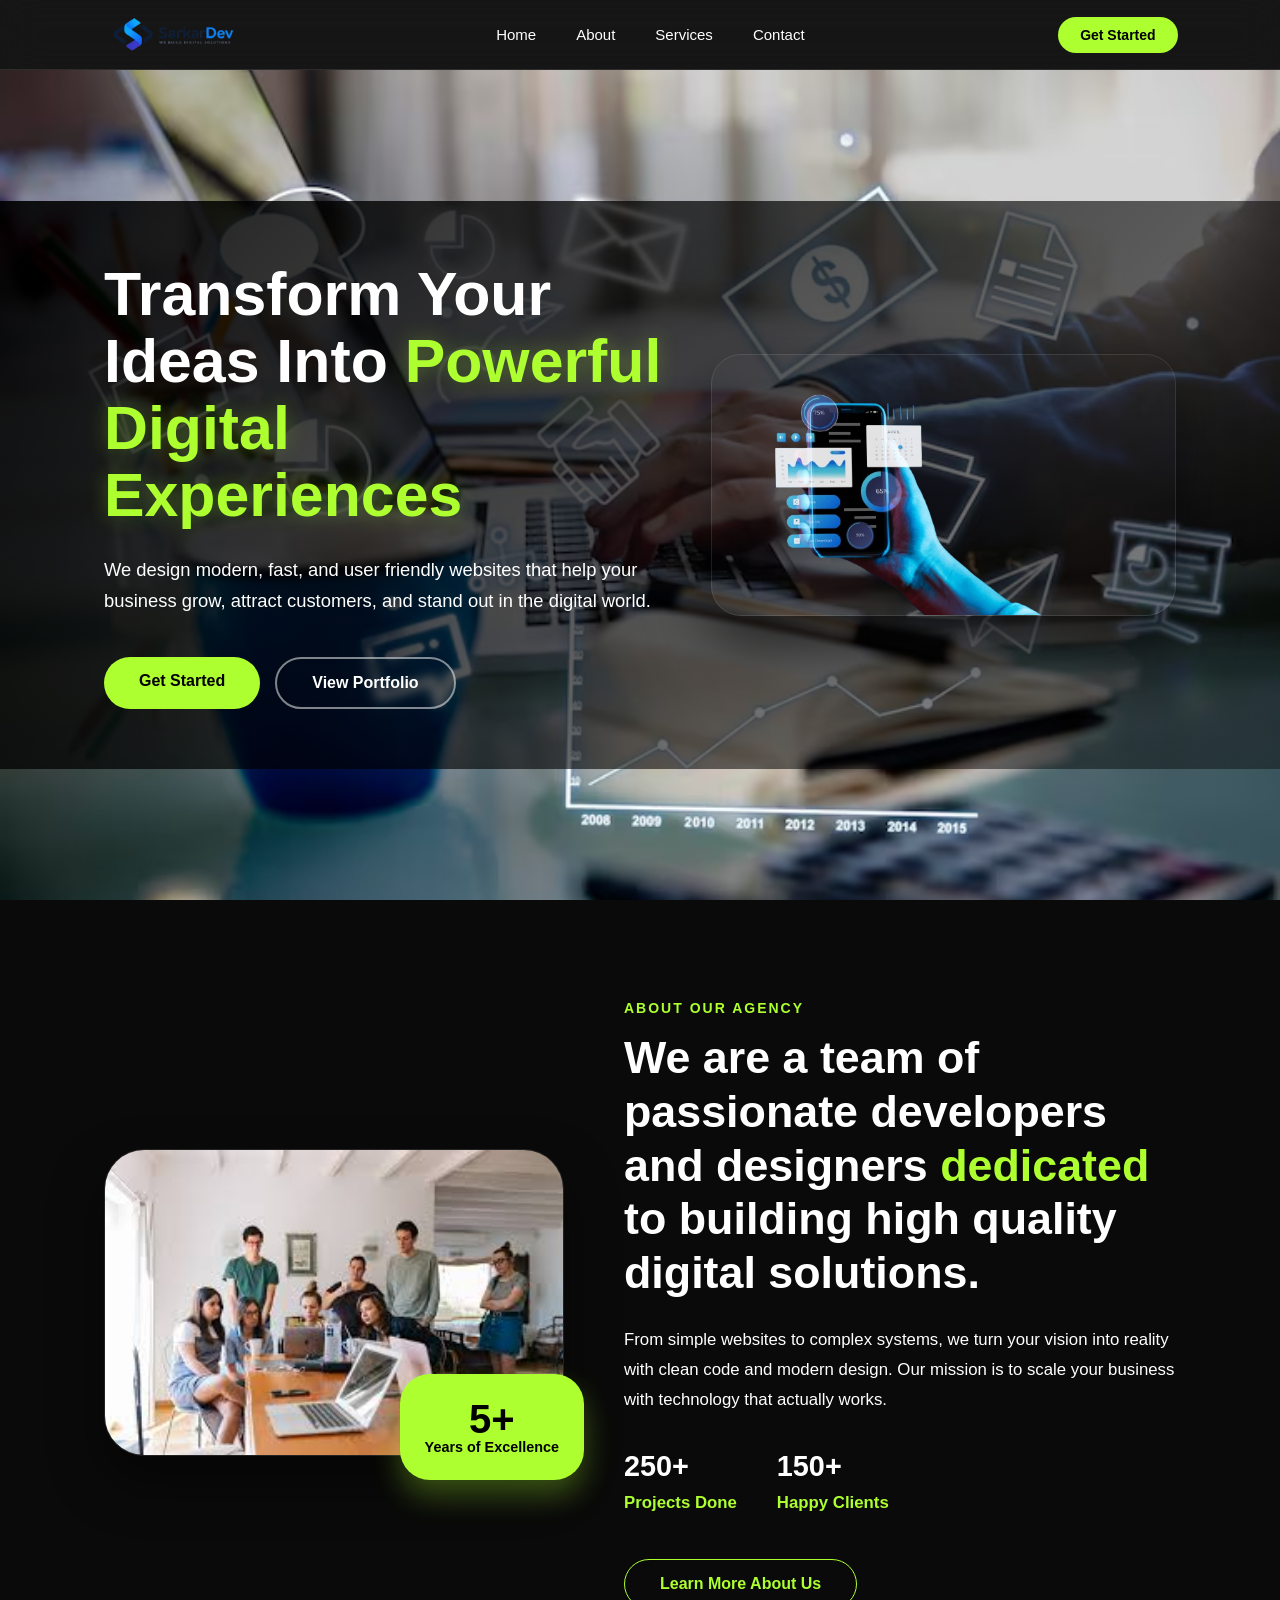
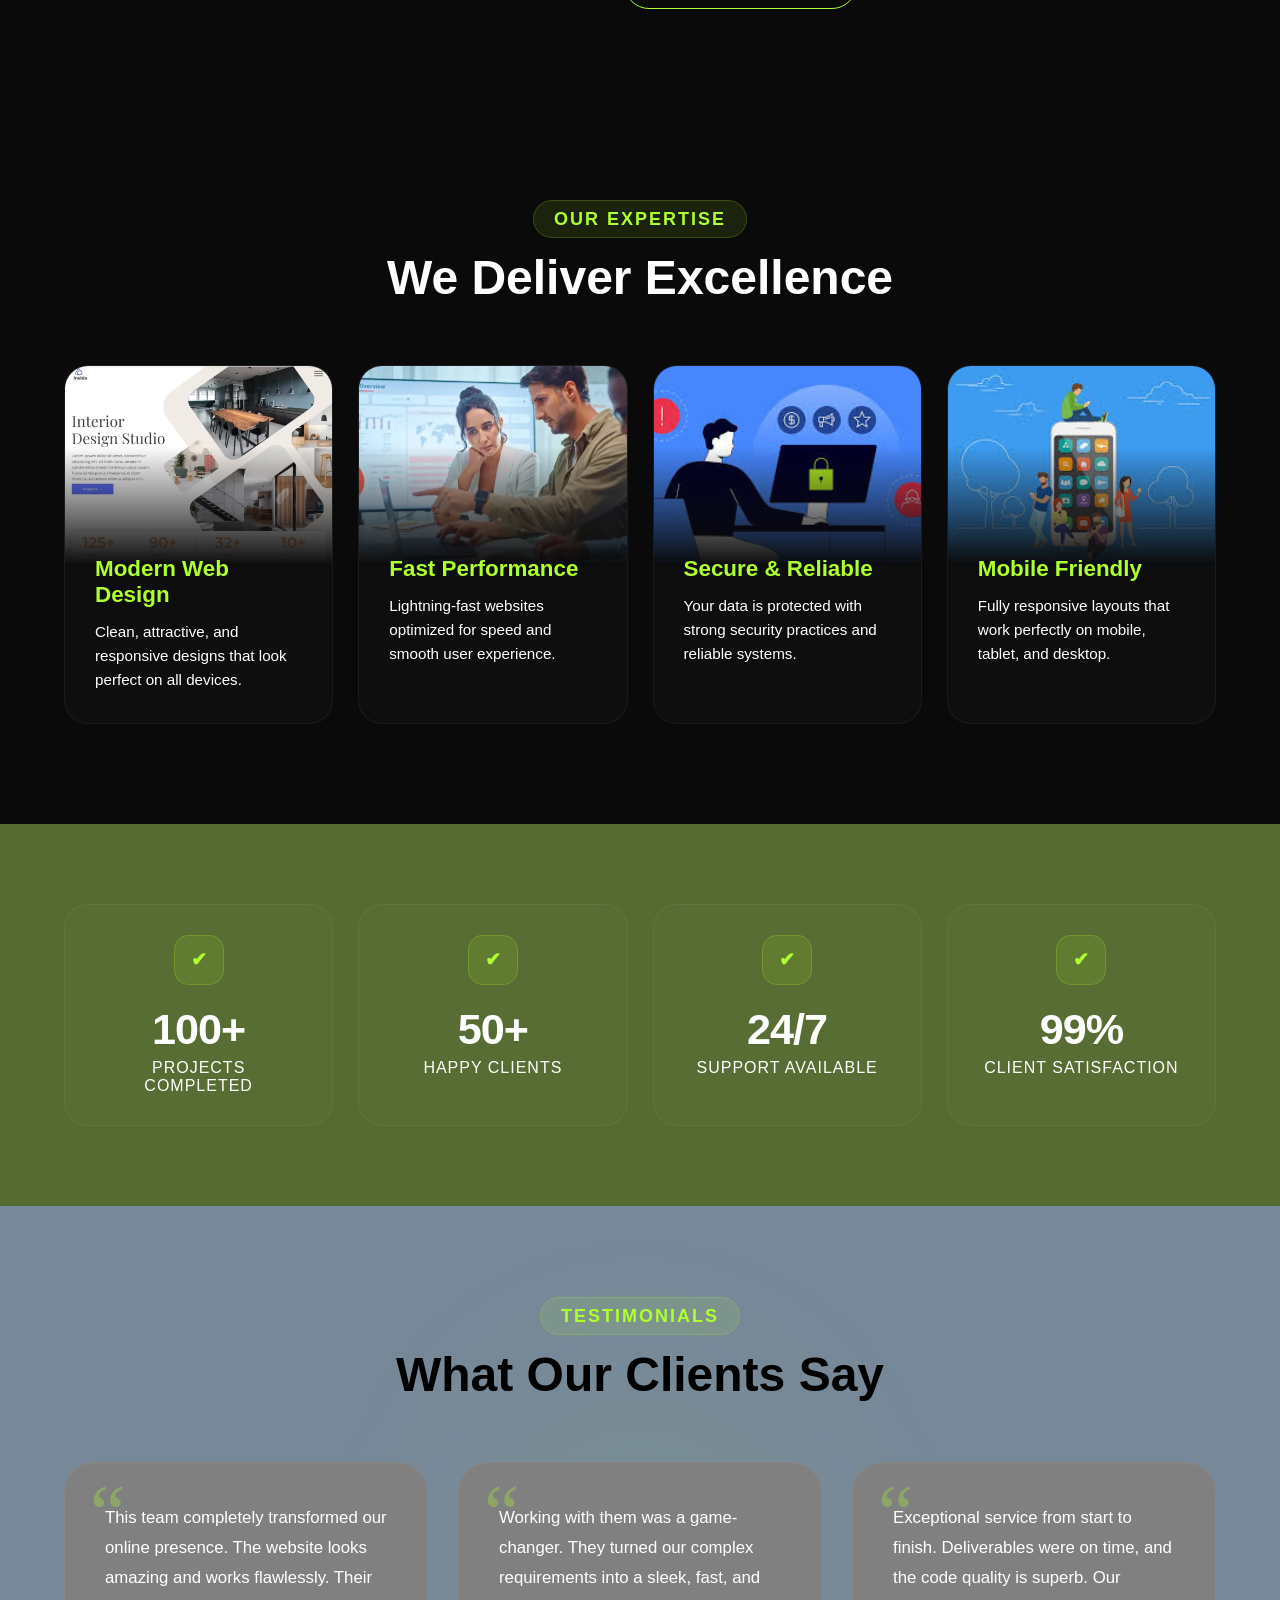
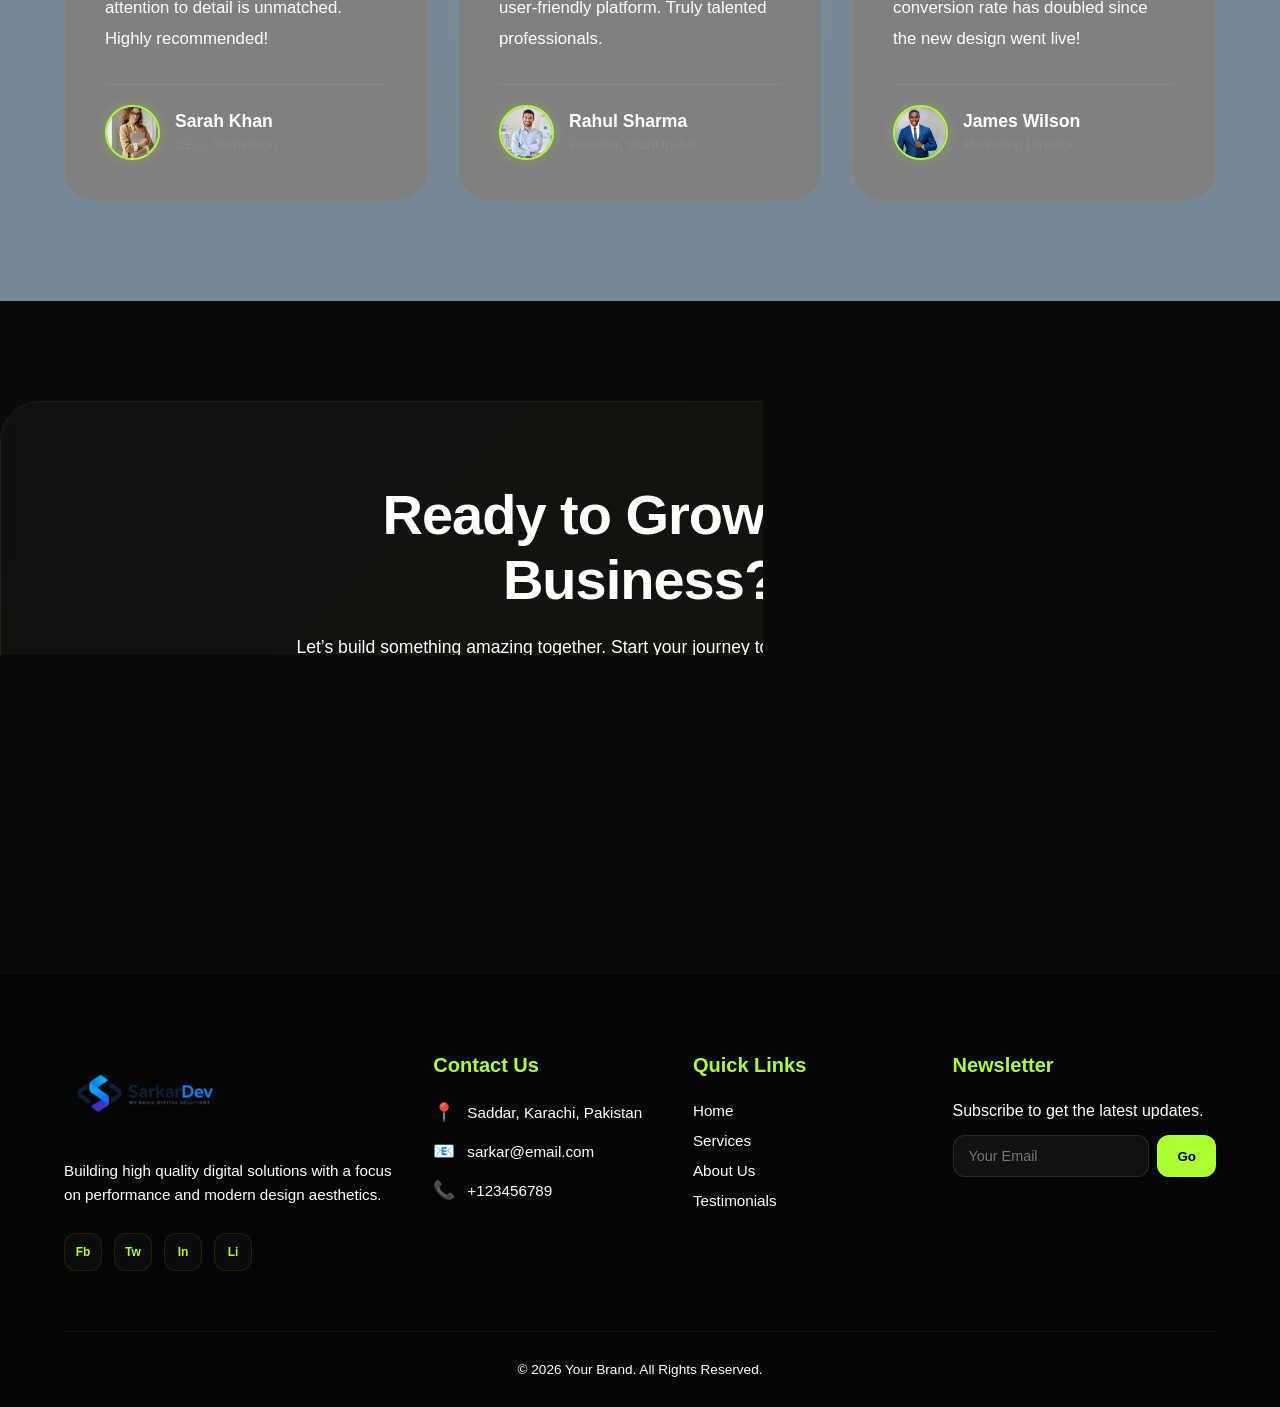
<file: index.html>
<!DOCTYPE html>
<html lang="en">
<head>
    <meta charset="UTF-8">
    <meta name="viewport" content="width=device-width, initial-scale=1.0">
    <link rel="stylesheet" href="index.css">
    <title>Business-Landing-Page</title>
</head>
<body>
    <header>
        <nav class="navbar">
            <div class="logo">
                <img src="logo.png" alt="logo">
            </div>
              <input type="checkbox" id="check" style="display: none;">
        <label for="check" class="menu-toggle">☰</label>
        <ul class="nav-links" id="navlinks">
            <li><a href="#">Home</a></li>
            <li><a href="#">About</a></li>
            <li><a href="#">Services</a></li>
            <li><a href="#">Contact</a></li>
        </ul>
        <div class="nav-btn">
            <a href="#">Get Started</a>
        </div>
        </nav>
    </header>
    <section class="hero">
  <div class="hero-overlay">
    <div class="container">
      <div class="hero-content">
        <h1>Transform Your Ideas Into <span>Powerful Digital Experiences</span></h1>
        <p>We design modern, fast, and user friendly websites that help your business grow, attract customers, and stand out in the digital world.</p>
        <div class="hero-btns">
          <a href="#" class="btn btn-primary">Get Started</a>
          <a href="#" class="btn btn-secondary">View Portfolio</a>
        </div>
      </div>
      <div class="hero-image">
        <img src="marketing.png" alt="Digital Experience">
      </div>
    </div>
  </div>
</section>
<section class="about">
    <div class="container">
        <div class="about-wrapper">
            <div class="about-image">
                <img src="team.jfif" alt="Our Team">
                <div class="experience-badge">
                    <span>5+</span>
                    <p>Years of Excellence</p>
                </div>
            </div>
            <div class="about-content">
                <span class="sub-title">About Our Agency</span>
                <h2>We are a team of passionate developers and designers <span>dedicated</span> to building high quality digital solutions.</h2>
                <p>From simple websites to complex systems, we turn your vision into reality with clean code and modern design. Our mission is to scale your business with technology that actually works.</p>
                
                <div class="about-stats">
                    <div class="stat-item">
                        <h4>250+</h4>
                        <p>Projects Done</p>
                    </div>
                    <div class="stat-item">
                        <h4>150+</h4>
                        <p>Happy Clients</p>
                    </div>
                </div>

                <a href="#" class="about-btn">Learn More About Us</a>
            </div>
        </div>
    </div>
</section>
<section class="services-modern">
    <div class="features-wrapper">
        <div class="section-title">
            <span>Our Expertise</span>
            <h2>We Deliver Excellence</h2>
        </div>
        
        <div class="features-grid">
            <div class="f-card">
                <div class="f-image">
                    <img src="modern website.webp" alt="Web Design">
                </div>
                <div class="f-info">
                    <h3>Modern Web Design</h3>
                    <p>Clean, attractive, and responsive designs that look perfect on all devices.</p>
                </div>
            </div>

            <div class="f-card">
                <div class="f-image">
                    <img src="fast performance.jpg" alt="Performance">
                </div>
                <div class="f-info">
                    <h3>Fast Performance</h3>
                    <p>Lightning-fast websites optimized for speed and smooth user experience.</p>
                </div>
            </div>

            <div class="f-card">
                <div class="f-image">
                    <img src="secure relieble.jfif" alt="Security">
                </div>
                <div class="f-info">
                    <h3>Secure & Reliable</h3>
                    <p>Your data is protected with strong security practices and reliable systems.</p>
                </div>
            </div>

            <div class="f-card">
                <div class="f-image">
                    <img src="mobile friendly.jfif" alt="Mobile Friendly">
                </div>
                <div class="f-info">
                    <h3>Mobile Friendly</h3>
                    <p>Fully responsive layouts that work perfectly on mobile, tablet, and desktop.</p>
                </div>
            </div>
        </div>
    </div>
</section>
<section class="stats">
    <div class="features-wrapper">
        <div class="stats-grid">
            <div class="stat-card">
                <div class="stat-icon-box">
                    <span class="icon">✔</span>
                </div>
                <div class="stat-info">
                    <h3 class="stat-number">100+</h3>
                    <p class="stat-text">Projects Completed</p>
                </div>
            </div>

            <div class="stat-card">
                <div class="stat-icon-box">
                    <span class="icon">✔</span>
                </div>
                <div class="stat-info">
                    <h3 class="stat-number">50+</h3>
                    <p class="stat-text">Happy Clients</p>
                </div>
            </div>

            <div class="stat-card">
                <div class="stat-icon-box">
                    <span class="icon">✔</span>
                </div>
                <div class="stat-info">
                    <h3 class="stat-number">24/7</h3>
                    <p class="stat-text">Support Available</p>
                </div>
            </div>

            <div class="stat-card">
                <div class="stat-icon-box">
                    <span class="icon">✔</span>
                </div>
                <div class="stat-info">
                    <h3 class="stat-number">99%</h3>
                    <p class="stat-text">Client Satisfaction</p>
                </div>
            </div>
        </div>
    </div>
</section>
<section class="testimonials">
    <div class="test-bg-gradient"></div>
    <div class="features-wrapper">
        <div class="section-title">
            <span>Testimonials</span>
            <h2>What Our Clients Say</h2>
        </div>
        
        <div class="testimonials-grid">
            
            <div class="test-card">
                <div class="test-quote">“</div>
                <p class="test-message">This team completely transformed our online presence. The website looks amazing and works flawlessly. Their attention to detail is unmatched. Highly recommended!</p>
                <div class="test-user">
                    <div class="test-avatar">
                        <img src="sarah.jfif" alt="Sarah">
                    </div>
                    <div class="test-user-info">
                        <h4>Sarah Khan</h4>
                        <span>CEO, TechVision</span>
                    </div>
                </div>
            </div>

            <div class="test-card">
                <div class="test-quote">“</div>
                <p class="test-message">Working with them was a game-changer. They turned our complex requirements into a sleek, fast, and user-friendly platform. Truly talented professionals.</p>
                <div class="test-user">
                    <div class="test-avatar">
                        <img src="rahul.jpg" alt="Rahul Sharma">
                    </div>
                    <div class="test-user-info">
                        <h4>Rahul Sharma</h4>
                        <span>Founder, StartUpHub</span>
                    </div>
                </div>
            </div>

            <div class="test-card">
                <div class="test-quote">“</div>
                <p class="test-message">Exceptional service from start to finish. Deliverables were on time, and the code quality is superb. Our conversion rate has doubled since the new design went live!</p>
                <div class="test-user">
                    <div class="test-avatar">
                        <img src="james.jpg" alt="James">
                    </div>
                    <div class="test-user-info">
                        <h4>James Wilson</h4>
                        <span>Marketing Director</span>
                    </div>
                </div>
            </div>

        </div>
    </div>
</section>
<section class="cta">
    <div class="ok-features-wrapper">
        <div class="cta-banner">
            <div class="cta-content">
                <h2>Ready to Grow Your Business?</h2>
                <p>Let’s build something amazing together. Start your journey today and take your business to the next level.</p>
                <a href="#" class="cta-btn">
                    <span>Contact Us Now</span>
                </a>
            </div>
            <div class="cta-glow"></div>
        </div>
    </div>
</section>
<footer class="main-footer">
    <div class="features-wrapper">
        <div class="footer-grid">
            
            <div class="footer-about">
                <div class="footer-logo">
                    <a href="#">
                        <img src="logo.png" alt="Logo" class="brand-logo">
                    </a>
                </div>
                <p>Building high quality digital solutions with a focus on performance and modern design aesthetics.</p>
                <div class="social-links">
                    <a href="#">Fb</a>
                    <a href="#">Tw</a>
                    <a href="#">In</a>
                    <a href="#">Li</a>
                </div>
            </div>

            <div class="footer-contact">
                <h3>Contact Us</h3>
                <div class="contact-item">
                    <span class="icon">📍</span>
                    <p>Saddar, Karachi, Pakistan</p>
                </div>
                <div class="contact-item">
                    <span class="icon">📧</span>
                    <p>sarkar@email.com</p>
                </div>
                <div class="contact-item">
                    <span class="icon">📞</span>
                    <p>+123456789</p>
                </div>
            </div>

            <div class="footer-links">
                <h3>Quick Links</h3>
                <ul>
                    <li><a href="#">Home</a></li>
                    <li><a href="#">Services</a></li>
                    <li><a href="#">About Us</a></li>
                    <li><a href="#">Testimonials</a></li>
                </ul>
            </div>

            <div class="footer-newsletter">
                <h3>Newsletter</h3>
                <p>Subscribe to get the latest updates.</p>
                <form class="news-form">
                    <input type="email" placeholder="Your Email">
                    <button type="submit">Go</button>
                </form>
            </div>

        </div>

        <div class="footer-bottom">
            <p>&copy; 2026 Your Brand. All Rights Reserved.</p>
        </div>
    </div>
</footer>
    
</body>
</html>
</file>
<file: index.css>
* {
    margin: 0;
    padding: 0;
    box-sizing: border-box;
    font-family: 'Segoe UI', Tahoma, Geneva, Verdana, sans-serif;
}

body {
    background: #0a0a0a;
    padding-top: 70px;
    overflow-x: hidden;
}

.navbar {
    display: flex;
    justify-content: space-between;
    align-items: center;
    padding: 0 8%;
    position: fixed;
    top: 0;
    left: 0;
    width: 100%;
    height: 70px;
    z-index: 1000;
    background: rgba(255, 255, 255, 0.05);
    backdrop-filter: blur(20px);
    -webkit-backdrop-filter: blur(20px);
    border-bottom: 1px solid rgba(255, 255, 255, 0.1);
}

.logo img {
    height: 70px;
    width: auto;
    display: block;
}

.nav-links {
    display: flex;
    list-style: none;
}

.nav-links li {
    margin: 0 20px;
}

.nav-links a {
    text-decoration: none;
    color: white;
    font-size: 15px;
    font-weight: 500;
    transition: 0.3s;
    position: relative;
}

.nav-links a::after {
    content: "";
    position: absolute;
    left: 0;
    bottom: -5px;
    width: 0;
    height: 2px;
    background: #adff2f;
    transition: 0.3s;
}

.nav-links a:hover {
    color: #adff2f;
}

.nav-links a:hover::after {
    width: 100%;
}

.nav-btn a {
    background: #adff2f;
    color: black;
    padding: 10px 22px;
    border-radius: 50px;
    text-decoration: none;
    font-weight: 600;
    font-size: 14px;
    transition: 0.3s;
}

.nav-btn a:hover {
    background: white;
    transform: translateY(-2px);
}

.menu-toggle {
    display: none;
    font-size: 24px;
    cursor: pointer;
    color: white;
}

@media (max-width: 992px) {
    .navbar {
        padding: 0 5%;
    }
    
    .menu-toggle {
        display: block;
    }

    .nav-links {
        display: none;
        flex-direction: column;
        position: absolute;
        top: 70px;
        left: 0;
        width: 100%;
        background: rgba(10, 10, 10, 0.95);
        backdrop-filter: blur(10px);
        text-align: center;
        padding: 30px 0;
        border-bottom: 1px solid rgba(255, 255, 255, 0.1);
    }

    .nav-links li {
        margin: 15px 0;
    }

    .nav-btn {
        display: none;
    }

    #check:checked ~ .nav-links {
        display: flex;
    }
}
.hero {
    background: url('background\ image.avif') no-repeat center center/cover;
    min-height: calc(100vh - 70px);
    width: 100%;
    position: relative;
    display: flex;
    align-items: center;
    overflow: hidden;
}

.hero-overlay {
    background: linear-gradient(135deg, rgba(0, 0, 0, 0.9) 0%, rgba(0, 0, 0, 0.4) 100%);
    width: 100%;
    min-height: 100%;
    display: flex;
    align-items: center;
    padding: 60px 0;
}

.container {
    max-width: 1200px;
    margin: 0 auto;
    display: flex;
    align-items: center;
    justify-content: space-between;
    padding: 0 8%;
    gap: 50px;
    width: 100%;
}

.hero-content {
    flex: 1.2;
    z-index: 2;
}

.hero-content h1 {
    font-size: clamp(2.2rem, 5vw, 3.8rem);
    color: #fff;
    line-height: 1.1;
    margin-bottom: 25px;
    font-weight: 700;
}

.hero-content h1 span {
    color: #adff2f;
    text-shadow: 0 0 20px rgba(173, 255, 47, 0.3);
}

.hero-content p {
    font-size: clamp(1rem, 2vw, 1.15rem);
    color: white;
    line-height: 1.7;
    margin-bottom: 40px;
    max-width: 550px;
}

.hero-image {
    flex: 1;
    display: flex;
    justify-content: center;
    perspective: 1000px;
}

.hero-image img {
    max-width: 100%;
    height: auto;
    border-radius: 30px;
    box-shadow: 0 30px 60px rgba(0, 0, 0, 0.6);
    border: 1px solid rgba(255, 255, 255, 0.1);
    animation: floatAnim 6s ease-in-out infinite;
    transition: 0.5s ease;
}

.hero-image img:hover {
    transform: scale(1.03) rotateY(-5deg);
}

@keyframes floatAnim {
    0%, 100% { transform: translateY(0) rotate(0deg); }
    50% { transform: translateY(-25px) rotate(1deg); }
}

.hero-btns {
    display: flex;
    gap: 15px;
    flex-wrap: wrap;
}

.btn {
    padding: 15px 35px;
    border-radius: 50px;
    text-decoration: none;
    font-weight: 600;
    transition: 0.3s all ease;
    font-size: 16px;
    display: inline-block;
    text-align: center;
}

.btn-primary {
    background: #adff2f;
    color: #000;
}

.btn-primary:hover {
    background: #fff;
    transform: translateY(-5px);
    box-shadow: 0 10px 20px rgba(173, 255, 47, 0.3);
}

.btn-secondary {
    border: 2px solid rgba(255, 255, 255, 0.5);
    color: #fff;
    backdrop-filter: blur(5px);
}

.btn-secondary:hover {
    background: white;
    color: black;
    border-color: white;
}

@media (max-width: 992px) {
    .container {
        flex-direction: column-reverse;
        text-align: center;
        padding: 40px 20px;
        gap: 60px;
    }
    .hero-content p {
        margin: 0 auto 40px;
    }
    .hero-btns {
        justify-content: center;
    }
    .hero-image {
        width: 80%;
    }
}

@media (max-width: 576px) {
    .hero {
        padding-top: 20px;
    }
    .hero-image {
        width: 100%;
    }
    .hero-btns {
        flex-direction: column;
        width: 100%;
    }
    .btn {
        width: 100%;
    }
    .hero-content h1 {
        font-size: 2.2rem;
    }
}
.about {
    padding: 100px 0;
    background: #0a0a0a;
    color: #fff;
    overflow: hidden;
}

.container {
    max-width: 1200px;
    margin: 0 auto;
    padding: 0 5%;
}

.about-wrapper {
    display: flex;
    align-items: center;
    gap: 60px;
}

.about-image {
    flex: 1;
    position: relative;
}

.about-image img {
    width: 100%;
    border-radius: 40px;
    box-shadow: 0 25px 50px rgba(0, 0, 0, 0.5);
    border: 1px solid rgba(255, 255, 255, 0.1);
}

.experience-badge {
    position: absolute;
    bottom: -20px;
    right: -20px;
    background: #adff2f;
    color: #000;
    padding: 25px;
    border-radius: 30px;
    text-align: center;
    box-shadow: 0 15px 30px rgba(173, 255, 47, 0.3);
    animation: floatBadge 4s ease-in-out infinite;
}

@keyframes floatBadge {
    0%, 100% { transform: translateY(0); }
    50% { transform: translateY(-15px); }
}

.experience-badge span {
    display: block;
    font-size: 2.5rem;
    font-weight: 800;
    line-height: 1;
}

.experience-badge p {
    font-size: 0.9rem;
    font-weight: 600;
}

.about-content {
    flex: 1.2;
}

.sub-title {
    color: #adff2f;
    text-transform: uppercase;
    font-weight: 700;
    letter-spacing: 2px;
    font-size: 14px;
    display: block;
    margin-bottom: 15px;
}

.about-content h2 {
    font-size: clamp(1.8rem, 4vw, 2.8rem);
    line-height: 1.2;
    margin-bottom: 25px;
    font-weight: 700;
}

.about-content h2 span {
    color: #adff2f;
}

.about-content p {
    color: white;
    line-height: 1.8;
    margin-bottom: 35px;
    font-size: 1.05rem;
}

.about-stats {
    display: flex;
    gap: 40px;
    margin-bottom: 40px;
}

.stat-item h4 {
    font-size: 1.8rem;
    color: #fff;
    margin-bottom: 5px;
}

.stat-item p {
    color: #adff2f;
    font-weight: 600;
    margin-bottom: 0;
}

.about-btn {
    display: inline-block;
    padding: 15px 35px;
    border: 1px solid #adff2f;
    color: #adff2f;
    text-decoration: none;
    border-radius: 50px;
    font-weight: 600;
    transition: 0.3s;
}

.about-btn:hover {
    background: #adff2f;
    color: #000;
    transform: translateY(-5px);
}

@media (max-width: 992px) {
    .about-wrapper {
        flex-direction: column;
        text-align: center;
        gap: 80px;
    }
    
    .about-image {
        width: 85%;
    }
    
    .experience-badge {
        right: 10%;
        padding: 20px;
    }

    .about-stats {
        justify-content: center;
    }
}

@media (max-width: 576px) {
    .about {
        padding: 60px 0;
    }
    
    .about-image {
        width: 100%;
    }

    .experience-badge {
        right: 0;
        bottom: -10px;
    }

    .about-stats {
        flex-direction: column;
        gap: 20px;
    }
}
.services-modern {
    padding: 100px 0;
    background: #0a0a0a;
    color: #fff;
    width: 100%;
    overflow: hidden;
}

.features-wrapper {
    width: 90%;
    max-width: 1400px;
    margin: 0 auto;
}

.section-title {
    text-align: center;
    margin-bottom: 60px;
}

.section-title span {
    color: #adff2f;
    text-transform: uppercase;
    font-size: 18px;
    font-weight: 700;
    letter-spacing: 2px;
    background: rgba(173, 255, 47, 0.1);
    padding: 8px 20px;
    border-radius: 50px;
    border: 1px solid rgba(173, 255, 47, 0.2);
}

.section-title h2 {
    font-size: clamp(2rem, 5vw, 3rem);
    margin-top: 20px;
    font-weight: 800;
}

.features-grid {
    display: grid;
    grid-template-columns: repeat(4, 1fr); 
    gap: 25px;
    margin-top: 50px;
}

.f-card {
    background: rgba(255, 255, 255, 0.02);
    border: 1px solid rgba(255, 255, 255, 0.05);
    border-radius: 24px;
    overflow: hidden;
    transition: all 0.4s cubic-bezier(0.175, 0.885, 0.32, 1.275);
    display: flex;
    flex-direction: column;
    height: 100%;
}

.f-image {
    width: 100%;
    height: 200px;
    position: relative;
    overflow: hidden;
}

.f-image img {
    width: 100%;
    height: 100%;
    object-fit: cover;
    transition: 0.6s ease;
}

.f-image::after {
    content: '';
    position: absolute;
    bottom: 0;
    left: 0;
    width: 100%;
    height: 60%;
    background: linear-gradient(to top, #0a0a0a, transparent);
}

.f-info {
    padding: 30px;
    margin-top: -40px;
    position: relative;
    z-index: 2;
    flex-grow: 1;
}

.f-info h3 {
    font-size: 1.4rem;
    font-weight: 700;
    margin-bottom: 12px;
    color: #adff2f;
    transition: 0.3s;
}

.f-info p {
    color: white;
    line-height: 1.6;
    font-size: 0.95rem;
}

.f-card:hover {
    transform: translateY(-15px);
    border-color: rgba(173, 255, 47, 0.3);
    background: rgba(255, 255, 255, 0.04);
    box-shadow: 0 20px 40px rgba(0, 0, 0, 0.6);
}

.f-card:hover img {
    transform: scale(1.1);
}

.f-card:hover h3 {
    color: blue;
}

@media (max-width: 1200px) {
    .features-grid {
        grid-template-columns: repeat(2, 1fr);
        gap: 20px;
    }
}

@media (max-width: 768px) {
    .services-modern {
        padding: 60px 0;
    }
    .features-grid {
        grid-template-columns: 1fr;
        gap: 25px;
    }
    .features-wrapper {
        width: 95%;
    }
    .f-image {
        height: 220px;
    }
}
.stats {
    padding: 80px 0;
    background: darkolivegreen;
}

.stats-grid {
    display: grid;
    grid-template-columns: repeat(4, 1fr);
    gap: 25px;
}

.stat-card {
    background: rgba(255, 255, 255, 0.02);
    border: 1px solid rgba(255, 255, 255, 0.05);
    padding: 30px;
    border-radius: 24px;
    display: flex;
    flex-direction: column;
    align-items: center;
    text-align: center;
    transition: all 0.4s cubic-bezier(0.175, 0.885, 0.32, 1.275);
}

.stat-icon-box {
    width: 50px;
    height: 50px;
    background: rgba(173, 255, 47, 0.1);
    border: 1px solid rgba(173, 255, 47, 0.2);
    border-radius: 15px;
    display: flex;
    align-items: center;
    justify-content: center;
    margin-bottom: 20px;
}

.stat-icon-box .icon {
    color: #adff2f;
    font-size: 1.2rem;
    font-weight: bold;
}

.stat-number {
    font-size: 2.7rem;
    font-weight: 800;
    color: white;
    margin-bottom: 5px;
    letter-spacing: -1px;
}

.stat-text {
    color: white;
    font-size: 1rem;
    font-weight: 500;
    text-transform: uppercase;
    letter-spacing: 1px;
}

.stat-card:hover {
    transform: translateY(-10px);
    border-color: rgba(173, 255, 47, 0.4);
    background: rgba(173, 255, 47, 0.05);
    box-shadow: 0 15px 30px rgba(0, 0, 0, 0.5);
}

.stat-card:hover .stat-icon-box {
    background: #adff2f;
    border-color: #adff2f;
}

.stat-card:hover .icon {
    color: #000;
}

@media (max-width: 1024px) {
    .stats-grid {
        grid-template-columns: repeat(2, 1fr);
    }
}

@media (max-width: 600px) {
    .stats {
        padding: 60px 0;
    }
    .stats-grid {
        grid-template-columns: 1fr;
        gap: 20px;
    }
    .stat-card {
        padding: 25px;
    }
    .stat-number {
        font-size: 1.8rem;
    }
}
.testimonials {
    padding: 100px 0;
    background: lightslategray;
    position: relative;
    overflow: hidden;
    width: 100%;
}

.test-bg-gradient {
    position: absolute;
    top: 50%;
    left: 50%;
    transform: translate(-50%, -50%);
    width: 500px;
    height: 500px;
    background: radial-gradient(circle, rgba(173, 255, 47, 0.08) 0%, transparent 70%);
    filter: blur(80px);
    z-index: 1;
    pointer-events: none;
}

.testimonials .section-title,
.testimonials .features-wrapper {
    position: relative;
    z-index: 2;
}

.testimonials-grid {
    display: grid;
    grid-template-columns: repeat(3, 1fr);
    gap: 30px;
    margin-top: 60px;
}

.test-card {
    background: gray;
    border: 1px solid rgba(255, 255, 255, 0.05);
    padding: 40px;
    border-radius: 30px;
    position: relative;
    transition: 0.4s ease;
    backdrop-filter: blur(10px);
    display: flex;
    flex-direction: column;
    justify-content: space-between;
}

.test-quote {
    font-size: 80px;
    color: rgba(173, 255, 47, 0.3);
    font-family: serif;
    position: absolute;
    top: 10px;
    left: 25px;
    line-height: 1;
}

.test-message {
    color: white;
    font-size: 1.05rem;
    line-height: 1.8;
    margin-bottom: 30px;
    position: relative;
    z-index: 2;
}

.test-user {
    display: flex;
    align-items: center;
    gap: 15px;
    border-top: 1px solid rgba(255, 255, 255, 0.08);
    padding-top: 20px;
}

.test-avatar {
    width: 55px;
    height: 55px;
    border-radius: 50%;
    overflow: hidden;
    border: 2px solid #adff2f;
    box-shadow: 0 0 15px rgba(173, 255, 47, 0.2);
}

.test-avatar img {
    width: 100%;
    height: 100%;
    object-fit: cover;
}

.test-user-info h4 {
    color: #fff;
    font-size: 1.1rem;
    margin-bottom: 3px;
    font-weight: 600;
}

.test-user-info span {
    color: #888;
    font-size: 0.85rem;
}

.test-card:hover {
    transform: translateY(-10px);
    border-color: rgba(173, 255, 47, 0.4);
    background: rgba(255, 255, 255, 0.05);
    box-shadow: 0 20px 40px rgba(0, 0, 0, 0.5);
}

@media (max-width: 1024px) {
    .testimonials-grid {
        grid-template-columns: repeat(2, 1fr);
        gap: 20px;
    }
}

@media (max-width: 768px) {
    .testimonials {
        padding: 60px 0;
    }
    .testimonials-grid {
        grid-template-columns: 1fr;
    }
    .test-card {
        padding: 30px;
    }
    .test-quote {
        font-size: 60px;
        left: 15px;
    }
}
.cta {
    padding: 100px 0;
    background: #0a0a0a;
    width: 100%;
}

.cta-banner {
    background: linear-gradient(135deg, rgba(255, 255, 255, 0.03) 0%, rgba(173, 255, 47, 0.05) 100%);
    border: 1px solid rgba(255, 255, 255, 0.05);
    border-radius: 40px;
    padding: 80px 40px;
    text-align: center;
    position: relative;
    overflow: hidden;
    backdrop-filter: blur(10px);
}

.cta-glow {
    position: absolute;
    top: -50%;
    right: -20%;
    width: 400px;
    height: 400px;
    background: radial-gradient(circle, rgba(173, 255, 47, 0.15) 0%, transparent 70%);
    filter: blur(60px);
    pointer-events: none;
}

.cta-content {
    position: relative;
    z-index: 2;
    max-width: 700px;
    margin: 0 auto;
}

.cta-content h2 {
    font-size: clamp(2rem, 5vw, 3.5rem);
    font-weight: 800;
    color: #fff;
    margin-bottom: 20px;
    letter-spacing: -1px;
}

.cta-content p {
    font-size: 1.1rem;
    color: white;
    line-height: 1.8;
    margin-bottom: 40px;
}

.cta-btn {
    display: inline-block;
    background: #adff2f;
    color: #000;
    padding: 18px 45px;
    border-radius: 50px;
    font-weight: 700;
    font-size: 1.1rem;
    text-decoration: none;
    transition: all 0.4s ease;
    box-shadow: 0 10px 30px rgba(173, 255, 47, 0.3);
    position: relative;
    animation: pulseBtn 2s infinite;
}

@keyframes pulseBtn {
    0% { box-shadow: 0 0 0 0 rgba(173, 255, 47, 0.4); }
    70% { box-shadow: 0 0 0 20px rgba(173, 255, 47, 0); }
    100% { box-shadow: 0 0 0 0 rgba(173, 255, 47, 0); }
}

.cta-btn:hover {
    transform: scale(1.05) translateY(-5px);
    background: #fff;
    box-shadow: 0 15px 40px rgba(255, 255, 255, 0.2);
}

@media (max-width: 768px) {
    .cta {
        padding: 60px 0;
    }
    .cta-banner {
        padding: 50px 20px;
        border-radius: 30px;
    }
    .cta-content h2 {
        font-size: 2.2rem;
    }
    .cta-content p {
        font-size: 1rem;
    }
    .cta-btn {
        width: 100%;
        padding: 15px 25px;
    }
}
.main-footer {
    padding: 80px 0 30px;
    background: #050505;
    color: white;
    border-top: 1px solid rgba(255, 255, 255, 0.05);
    width: 100%;
}

.footer-grid {
    display: grid;
    grid-template-columns: 1.5fr 1fr 1fr 1.2fr;
    gap: 40px;
    margin-bottom: 60px;
}

.brand-logo {
    max-width: 160px;
    height: auto;
    display: block;
    margin-bottom: 25px;
    transition: 0.3s ease;
}

.brand-logo:hover {
    transform: scale(1.05);
}

.footer-about p {
    color: white;
    line-height: 1.6;
    margin-bottom: 25px;
    font-size: 0.95rem;
}


.social-links {
    display: flex;
    gap: 12px;
}

.social-links a {
    width: 38px;
    height: 38px;
    background: rgba(255, 255, 255, 0.03);
    display: flex;
    align-items: center;
    justify-content: center;
    border-radius: 12px;
    color: #adff2f;
    text-decoration: none;
    font-size: 0.75rem;
    font-weight: bold;
    border: 1px solid rgba(173, 255, 47, 0.1);
    transition: 0.3s;
}

.social-links a:hover {
    background: #adff2f;
    color: #000;
    transform: translateY(-5px);
    box-shadow: 0 10px 20px rgba(173, 255, 47, 0.2);
}


.footer-grid h3 {
    font-size: 1.25rem;
    font-weight: 700;
    margin-bottom: 25px;
    color: #adff2f;
}

.contact-item {
    display: flex;
    align-items: center;
    gap: 12px;
    margin-bottom: 18px;
}

.contact-item .icon {
    color: #adff2f;
    font-size: 1.1rem;
}

.contact-item p {
    color: white;
    font-size: 0.95rem;
    margin: 0;
}


.footer-links ul {
    list-style: none;
}

.footer-links ul li {
    margin-bottom: 12px;
}

.footer-links ul li a {
    color: white;
    text-decoration: none;
    transition: 0.3s;
    font-size: 0.95rem;
}

.footer-links ul li a:hover {
    color: #adff2f;
    padding-left: 8px;
}

.news-form {
    display: flex;
    gap: 8px;
    margin-top: 15px;
}

.news-form input {
    background: rgba(255, 255, 255, 0.05);
    border: 1px solid rgba(255, 255, 255, 0.1);
    padding: 12px 15px;
    border-radius: 12px;
    color: #fff;
    width: 100%;
    outline: none;
    font-size: 0.9rem;
}

.news-form button {
    background: #adff2f;
    border: none;
    padding: 0 20px;
    border-radius: 12px;
    font-weight: 700;
    cursor: pointer;
    transition: 0.3s;
}

.news-form button:hover {
    background: #fff;
    transform: scale(1.05);
}


.footer-bottom {
    text-align: center;
    padding-top: 30px;
    border-top: 1px solid rgba(255, 255, 255, 0.05);
}

.footer-bottom p {
    color: white;
    font-size: 0.85rem;
}
@media (max-width: 1024px) {
    .footer-grid {
        grid-template-columns: repeat(2, 1fr);
        gap: 40px;
    }
}

@media (max-width: 600px) {
    .main-footer {
        padding: 60px 0 30px;
    }
    .footer-grid {
        grid-template-columns: 1fr;
        gap: 35px;
        text-align: center;
    }
    .brand-logo {
        margin: 0 auto 25px;
    }
    .social-links, .contact-item {
        justify-content: center;
    }
    .news-form {
        flex-direction: column;
    }
    .news-form button {
        padding: 12px;
    }
}
</file>
